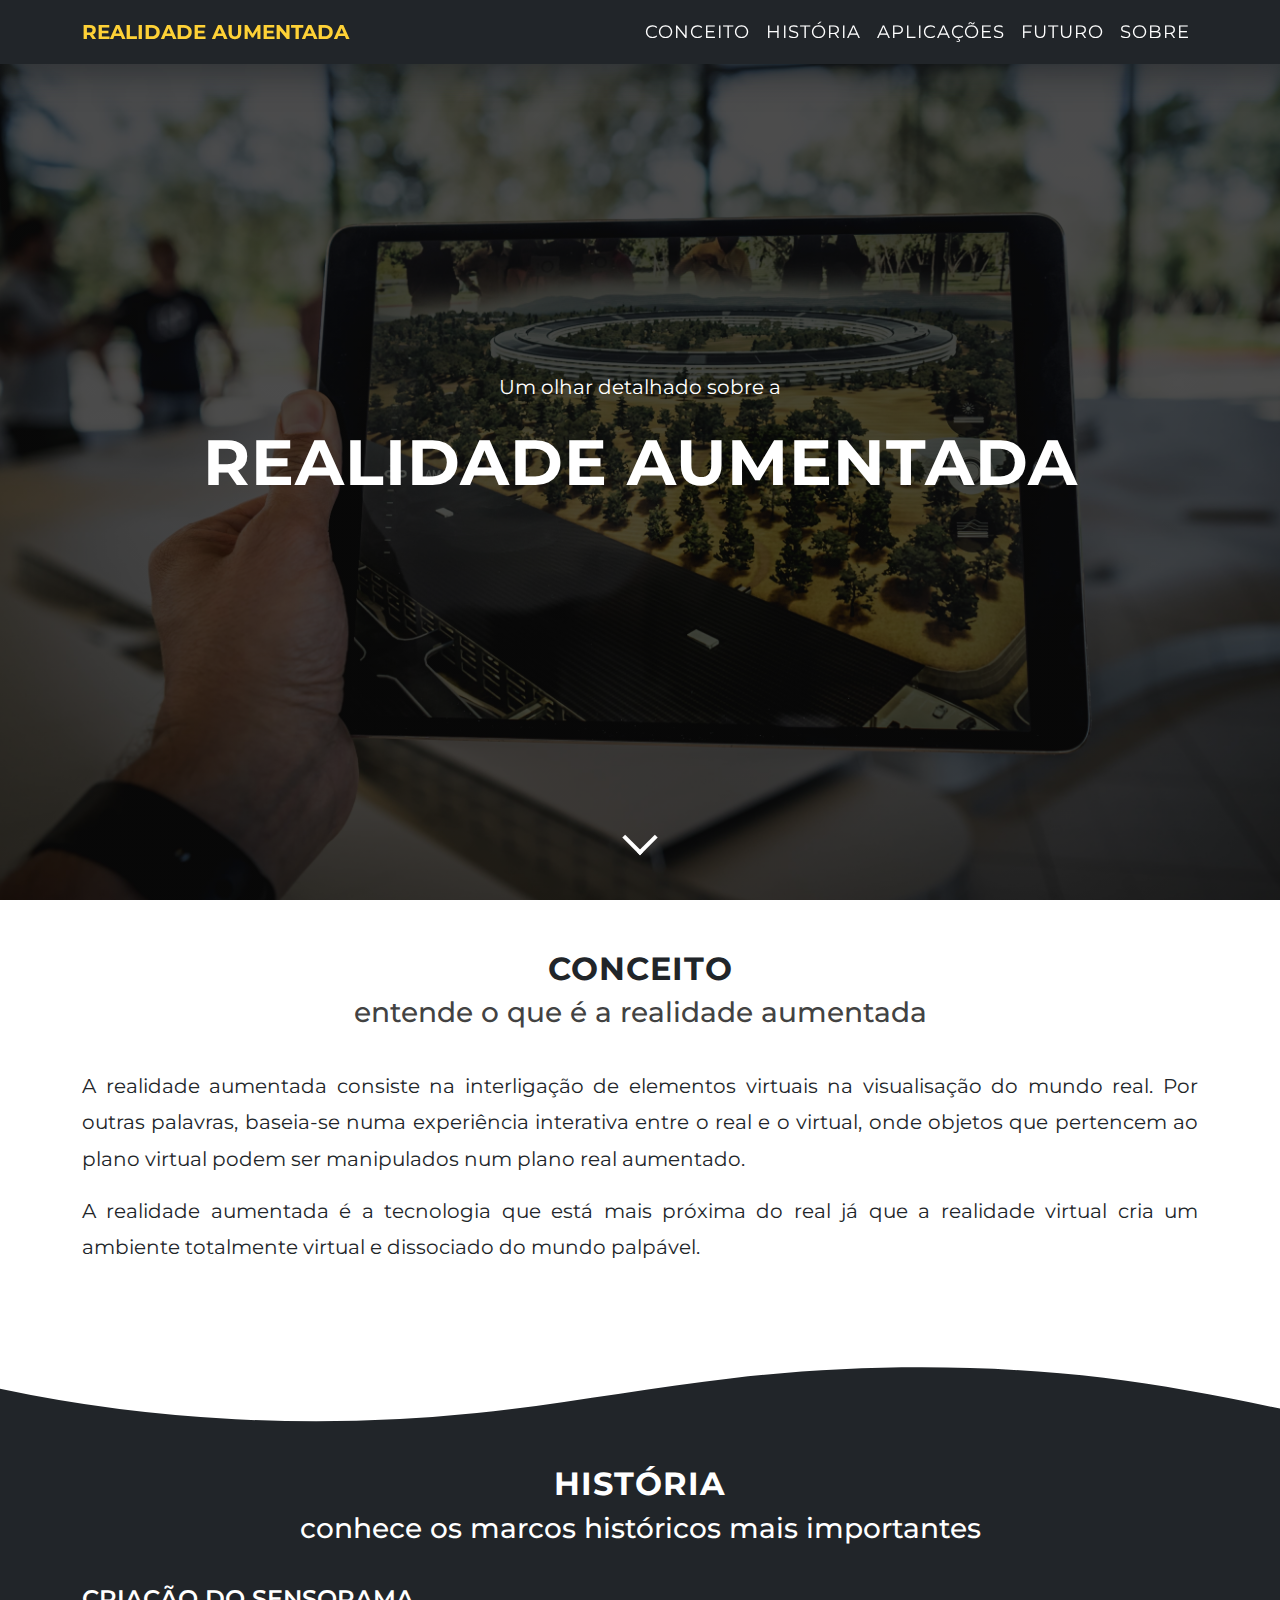
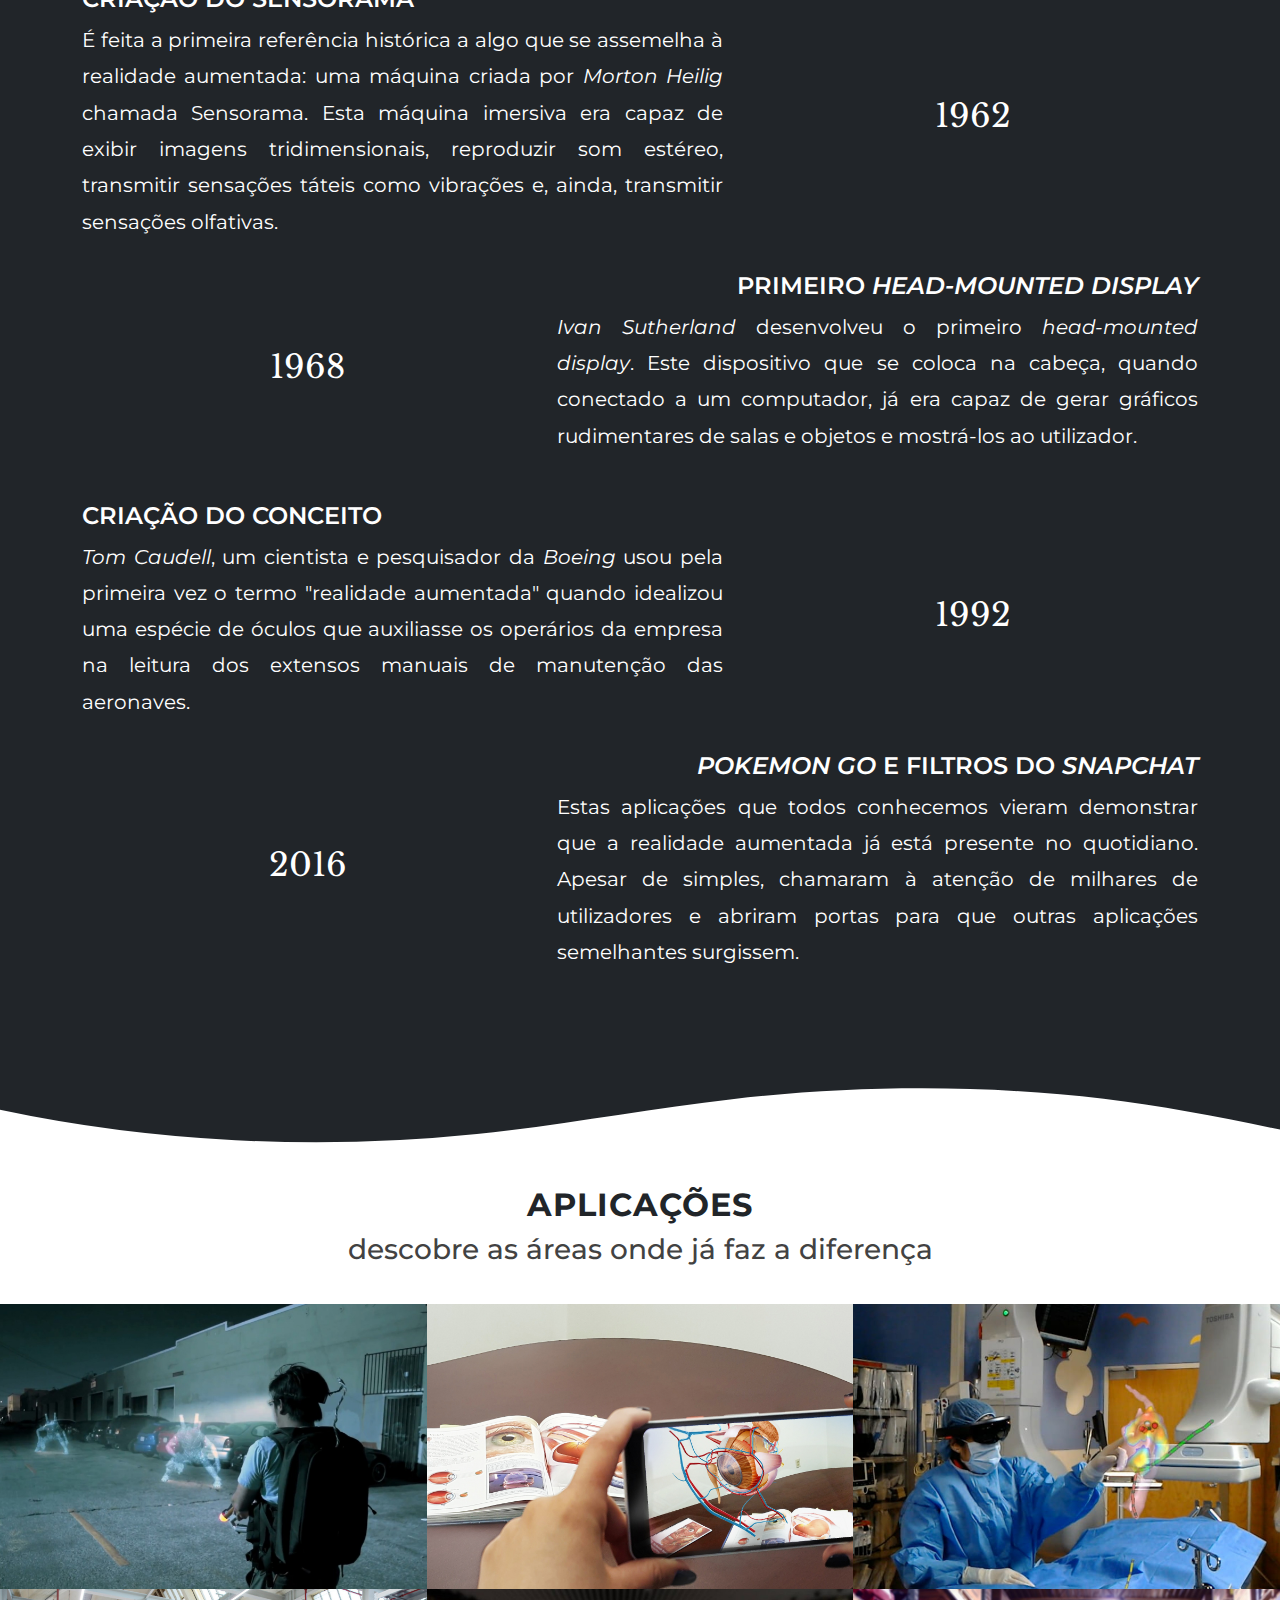
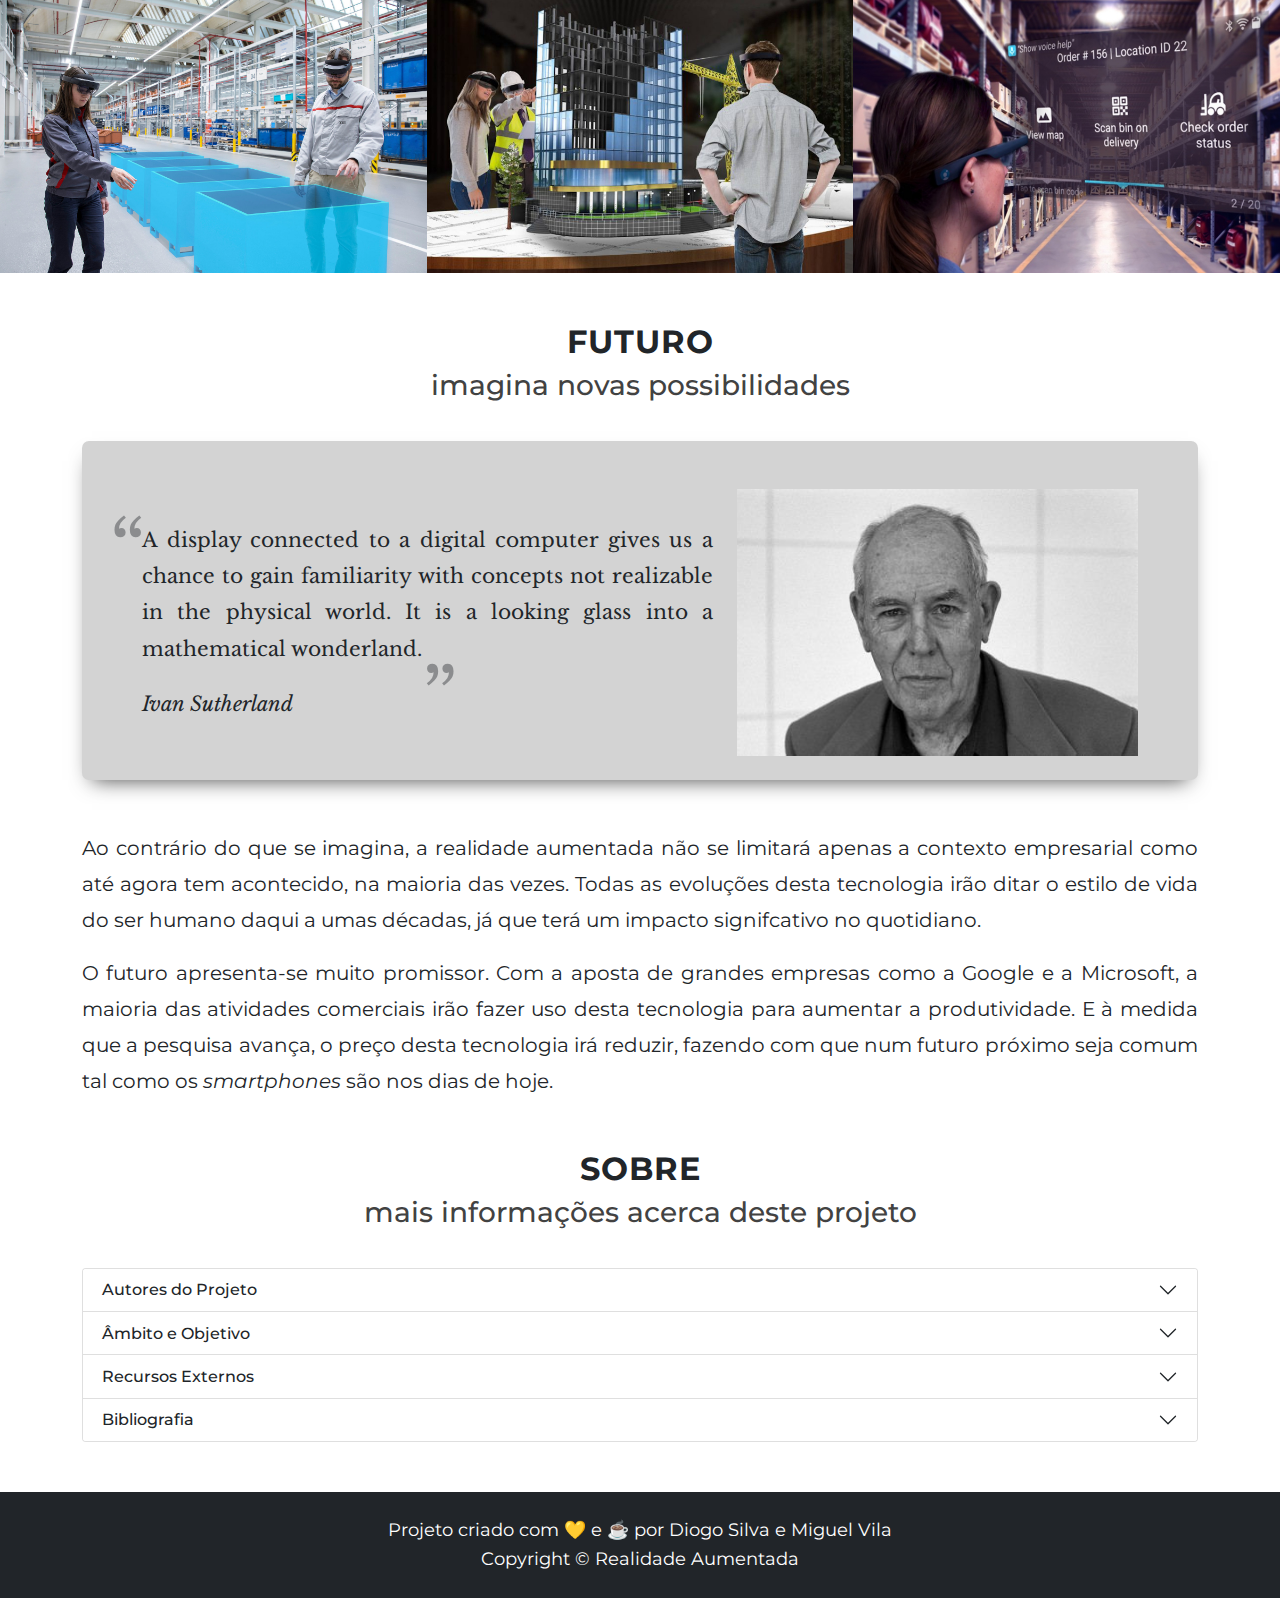
<file: index.html>
<!DOCTYPE html>
<html lang="pt-PT">
  <head>
    <!-- Meta Tags Necessárias -->
    <meta charset="UTF-8" />
    <meta name="viewport" content="width=device-width, initial-scale=1" />
    <!-- CSS do Bootstrap -->
    <link rel="stylesheet" href="./css/bootstrap.min.css" />
    <!-- CSS Personalizado -->
    <link rel="stylesheet" href="./css/style.css" />
    <!-- JS Personalizado -->
    <script src="./js/navbar.js"></script>
    <!-- Favicon -->
    <link rel="icon" type="image/x-icon" href="./img/favicon.svg">
    <title>Realidade Aumentada</title>
  </head>
  <body data-bs-spy="scroll" data-bs-offset="200" data-bs-target=".navbar">
    <!-- Barra de Navegação -->
    <nav class="navbar navbar-expand-lg navbar-dark bg-dark fixed-top">
      <div class="container nav-cont">
        <a class="navbar-brand" href="#topo" onclick="esconder(false)">Realidade Aumentada</a>
        <button id="toggler" class="navbar-toggler collapsed" type="button" data-bs-toggle="collapse"
          data-bs-target="#navbarNav" aria-controls="navbarNav" aria-expanded="false"
          aria-label="Toggle navigation">
        <span class="navbar-toggler-icon"></span>
        </button>
        <div class="collapse navbar-collapse" id="navbarNav">
          <ul class="navbar-nav ms-auto">
            <li class="nav-item">
              <a class="nav-link" href="#conceito" onclick="esconder()">Conceito</a>
            </li>
            <li class="nav-item">
              <a class="nav-link" href="#historia" onclick="esconder()">História</a>
            </li>
            <li class="nav-item">
              <a class="nav-link" href="#aplicacoes" onclick="esconder()">Aplicações</a>
            </li>
            <li class="nav-item">
              <a class="nav-link" href="#futuro" onclick="esconder()">Futuro</a>
            </li>
            <li class="nav-item">
              <a class="nav-link" href="#sobre" onclick="esconder()">Sobre</a>
            </li>
          </ul>
        </div>
      </div>
    </nav>
    <!-- Header -->
    <header id="topo">
      <div class="container text-center">
        <div class="row justify-content-center">
          <div class="col-md-10">
            <p class="paragraph-light">Um olhar detalhado sobre a</p>
            <h1 class="title1-light display-3">Realidade Aumentada</h1>
            <a class="btn-scrolldown" href="#conceito"></a>
          </div>
        </div>
      </div>
    </header>
    <!--Conceito-->
    <section id="conceito" class="section-space">
      <div class="title-section container">
        <h2 class="title1-dark">Conceito</h2>
        <h3 class="subtitle-dark">entende o que é a realidade aumentada</h3>
      </div>
      <div class="container">
        <p class="paragraph-dark">A realidade aumentada consiste na interligação de elementos virtuais na visualisação do mundo real. Por outras palavras, baseia-se numa experiência interativa entre o real e o virtual, onde objetos que pertencem ao plano virtual podem ser manipulados num plano real aumentado.</p>
        <p class="paragraph-dark">A realidade aumentada é a tecnologia que está mais próxima do real já que a realidade virtual cria um ambiente totalmente virtual e dissociado do mundo palpável.</p>
      </div>
      <div class="custom-divider-bottom white-to-dark">
        <svg
          data-name="Layer 1"
          xmlns="http://www.w3.org/2000/svg"
          viewBox="0 0 1200 120"
          preserveAspectRatio="none"
          >
          <path
            d="M985.66,92.83C906.67,72,823.78,31,743.84,14.19c-82.26-17.34-168.06-16.33-250.45.39-57.84,11.73-114,31.07-172,41.86A600.21,600.21,0,0,1,0,27.35V120H1200V95.8C1132.19,118.92,1055.71,111.31,985.66,92.83Z"
            class="shape-fill"
            ></path>
        </svg>
      </div>
    </section>
    <!--História-->
    <section id="historia" class="bg-dark text-light">
      <div class="title-section container">
        <h2 class="title1-light">História</h2>
        <h3 class="subtitle-light">conhece os marcos históricos mais importantes</h3>
      </div>
      <div class="container">
        <div class="history-card row">
          <div class="col-md-5 year-container order-md-2">
            <h2 class="title2-light year-text">1962</h2>
          </div>
          <div class="col-md-7 order-md-1">
            <h4 class="title2-light">Criação do Sensorama</h4>
            <p class="paragraph-light">É feita a primeira referência histórica a algo que se assemelha à realidade aumentada: uma máquina criada por <i>Morton Heilig</i> chamada Sensorama. Esta máquina imersiva era capaz de exibir imagens tridimensionais, reproduzir som estéreo, transmitir sensações táteis como vibrações e, ainda, transmitir sensações olfativas.</p>
          </div>
        </div>
        <div class="history-card-right row">
          <div class="col-md-5 year-container order-md-1">
            <h2 class="title2-light year-text">1968</h2>
          </div>
          <div class="col-md-7 order-md-2">
            <h4 class="title2-light">Primeiro <i>Head-Mounted Display</i></h4>
            <p class="paragraph-light"><i>Ivan Sutherland</i> desenvolveu o primeiro <i>head-mounted display</i>. Este dispositivo que se coloca na cabeça, quando conectado a um computador, já era capaz de gerar gráficos rudimentares de salas e objetos e mostrá-los ao utilizador.</p>
          </div>
        </div>
        <div class="history-card row">
          <div class="col-md-5 year-container order-md-2">
            <h2 class="title2-light year-text">1992</h2>
          </div>
          <div class="col-md-7 order-md-1">
            <h4 class="title2-light">Criação do conceito</h4>
            <p class="paragraph-light"><i>Tom Caudell</i>, um cientista e pesquisador da <i>Boeing</i> usou pela primeira vez o termo "realidade aumentada" quando idealizou uma espécie de óculos que auxiliasse os operários da empresa na leitura dos extensos manuais de manutenção das aeronaves.</p>
          </div>
        </div>
        <div class="history-card-right row">
          <div class="col-md-5 year-container">
            <h2 class="title2-light year-text">2016</h2>
          </div>
          <div class="col-md-7">
            <h4 class="title2-light"><i>Pokemon GO</i> e filtros do <i>Snapchat</i></h4>
            <p class="paragraph-light">Estas aplicações que todos conhecemos vieram demonstrar que a realidade aumentada já está presente no quotidiano. Apesar de simples, chamaram à atenção de milhares de utilizadores e abriram portas para que outras aplicações semelhantes surgissem.</p>
          </div>
        </div>
      </div>
      <div class="custom-divider-bottom dark-to-white">
        <svg
          data-name="Layer 1"
          xmlns="http://www.w3.org/2000/svg"
          viewBox="0 0 1200 120"
          preserveAspectRatio="none"
          >
          <path
            d="M985.66,92.83C906.67,72,823.78,31,743.84,14.19c-82.26-17.34-168.06-16.33-250.45.39-57.84,11.73-114,31.07-172,41.86A600.21,600.21,0,0,1,0,27.35V120H1200V95.8C1132.19,118.92,1055.71,111.31,985.66,92.83Z"
            class="shape-fill"
            ></path>
        </svg>
      </div>
    </section>
    <!--Aplicações-->
    <section id="aplicacoes">
      <div class="title-section container">
        <h2 class="title1-dark">Aplicações</h2>
        <h3 class="subtitle-dark">descobre as áreas onde já faz a diferença</h3>
      </div>
      <div class="row g-0 py-0">
        <div class="col-lg-4 col-sm-6">
          <div class="aplicacao">
            <img src="./img/gaming.jpg" alt="realidade aumentada utilizada na indústria dos videojogos">
            <div class="aplicacao-overlay">
              <div>
                <h4 class="title2-light">Videojogos</h4>
                <p class="paragraph-light">Os jogos são mais complexos e, mesmo com a componente virtual, promovem uma maior ligação à realidade.
                </p>
              </div>
            </div>
          </div>
        </div>
        <div class="col-lg-4 col-sm-6">
          <div class="aplicacao">
            <img src="./img/education.jpg" alt="realidade aumentada utilizada na educação">
            <div class="aplicacao-overlay">
              <div>
                <h4 class="title2-light">Educação</h4>
                <p class="paragraph-light">Atualmente é possível projetar e visualizar em detalhe modelos 3D interativos de manuais escolares.
                </p>
              </div>
            </div>
          </div>
        </div>
        <div class="col-lg-4 col-sm-6">
          <div class="aplicacao">
            <img src="./img/health.jpg" alt="realidade aumentada utilizada no ramo da súde">
            <div class="aplicacao-overlay">
              <div>
                <h4 class="title2-light">Medicina</h4>
                <p class="paragraph-light">Existe uma cirurgia em que o coração do paciente é projetado em tempo real, reduzindo os riscos para o paciente.
                </p>
              </div>
            </div>
          </div>
        </div>
        <div class="col-lg-4 col-sm-6">
          <div class="aplicacao">
            <img src="./img/engeneering.jpg" alt="realidade aumentada utilizada na engenharia">
            <div class="aplicacao-overlay">
              <div>
                <h4 class="title2-light">Engenharia</h4>
                <p class="paragraph-light">Na criação de novos produtos, visualizá-los com rigor antes de enviar para uma linha de produção é crucial.
                </p>
              </div>
            </div>
          </div>
        </div>
        <div class="col-lg-4 col-sm-6">
          <div class="aplicacao">
            <img src="./img/architecture.jpeg" alt="realidade aumentada utilizada na arquitetura">
            <div class="aplicacao-overlay">
              <div>
                <h4 class="title2-light">Arquitetura</h4>
                <p class="paragraph-light">Atualmente é possível simular imóveis na sua futura zona de construção antecipando problemas que surjam.
                </p>
              </div>
            </div>
          </div>
        </div>
        <div class="col-lg-4 col-sm-6">
          <div class="aplicacao">
            <img src="./img/logistics.jpg" alt="realidade aumentada utilizada na logística">
            <div class="aplicacao-overlay">
              <div>
                <h4 class="title2-light">Logística</h4>
                <p class="paragraph-light">Com o aumento do volume de compras, a realidade aumentada melhorou a produtividade dos operários.
                </p>
              </div>
            </div>
          </div>
        </div>
      </div>
    </section>
    <!--FUTURO-->
    <section class="section-space" id="futuro">
      <div class="title-section container">
        <h2 class="title1-dark">Futuro</h2>
        <h3 class="subtitle-dark">imagina novas possibilidades</h3>
      </div>
      <div class="container">
        <blockquote class="quote-holder row">
          <div class="col-md-7 align-self-center">
            <p class="paragraph-dark">A display connected to a digital computer gives us a chance to gain familiarity with concepts not realizable in the physical world. It is a looking glass into a mathematical wonderland.</p>
            <cite class="paragraph-dark">Ivan Sutherland</cite>
          </div>
          <img class="col-md-5" src="./img/ivan-sutherland.jpeg" alt="imagem de Ivan Sutherland">
        </blockquote>
        <div class="section-space">
          <p class="paragraph-dark">Ao contrário do que se imagina, a realidade aumentada não se limitará apenas a contexto empresarial como até agora tem acontecido, na maioria das vezes. Todas as evoluções desta tecnologia irão ditar o estilo de vida do ser humano daqui a umas décadas, já que terá um impacto signifcativo no quotidiano.</p>
          <p class="paragraph-dark">O futuro apresenta-se muito promissor. Com a aposta de grandes empresas como a Google e a Microsoft, a maioria das atividades comerciais irão fazer uso desta tecnologia para aumentar a produtividade. E à medida que a pesquisa avança, o preço desta tecnologia irá reduzir, fazendo com que num futuro próximo seja comum tal como os <i>smartphones</i> são nos dias de hoje.</p>
        </div>
      </div>
    </section>
    <!--Sobre-->
    <section id="sobre" class="section-space">
      <div class="title-section container">
        <h2 class="title1-dark">Sobre</h2>
        <h3 class="subtitle-dark">mais informações acerca deste projeto</h3>
      </div>
      <div class="container">
        <div class="accordion" id="accordionsection">
          <div class="accordion-item">
            <h2 class="accordion-header" id="headingOne"><button class="accordion-button collapsed" type="button" data-bs-toggle="collapse" data-bs-target="#collapseOne" aria-expanded="false" aria-controls="collapseOne">Autores do Projeto</button></h2>
            <div id="collapseOne" class="accordion-collapse collapse" aria-labelledby="headingOne" data-bs-parent="#accordionsection">
              <div class="accordion-body">
                <div class="row">
                  <div class="col-md-6">
                    <img class="img-circular" src="./img/diogo-lindo.jpg" alt="diogo lindo a ser lindo">
                    <h4 class="title2-dark">Diogo Silva</h4>
                    <p class="paragraph-dark secondary-text text-center">MEC:108212<br><a class="hyper-link" href="mailto:dsgps@ua.pt">dsgps@ua.pt</a></p>
                  </div>
                  <div class="col-md-6 ">
                    <img class="img-circular" src="./img/vila-lindo.jpeg" alt="Vila lindo a ser lindo">
                    <h4 class="title2-dark">Miguel Vila</h4>
                    <p class="paragraph-dark secondary-text text-center">MEC: 107276<br><a class="hyper-link" href="mailto:miguelovila@ua.pt">miguelovila@ua.pt</a></p>
                  </div>
                </div>
                <div class="row">
                  <p class="paragraph-dark">Durante este projeto houve bastante empenho pelos autores na criação deste <i>website</i> infromativo, dinâmico, responsivo e acessível a pessoas que usam <i>screen readers</i>. Para isto dedicou-se inúmeras horas de pesquisa e discussão de ideias para conseguir alcançar o resultado pretendido. Dessa forma considera-se que o envolvimento dos elementos do grupo tenha sido igual, ou seja, 50% para cada um.</p>
                </div>
              </div>
            </div>
          </div>
          <div class="accordion-item">
            <h2 class="accordion-header" id="headingTwo"><button class="accordion-button collapsed" type="button" data-bs-toggle="collapse" data-bs-target="#collapseTwo" aria-expanded="false" aria-controls="collapseTwo">Âmbito e Objetivo</button></h2>
            <div id="collapseTwo" class="accordion-collapse collapse" aria-labelledby="headingTwo" data-bs-parent="#accordionsection">
              <div class="accordion-body">
                <div class="row">
                  <div class="col-md-6">
                    <img class="img-circular" src="./img/ua-logo.jpg" alt="logótipo da unicersidade de aveiro">
                    <h4 class="title2-dark">Universidade de Aveiro</h4>
                    <p class="paragraph-dark secondary-text text-center">Instituição</p>
                  </div>
                  <div class="col-md-6 ">
                    <img class="img-circular" src="./img/logo-deti.jpg" alt="logótipo do departamento de eletrónica telecomunicações e informática da unicersidade de aveiro">
                    <h4 class="title2-dark">DETI</h4>
                    <p class="paragraph-dark secondary-text text-center">Departamento</p>
                  </div>
                </div>
                <div class="row">
                  <p class="paragraph-dark">Este <i>website</i>, realizado em fevereiro de 2022 no âmbito da unidade curricular de Introdução à Engenharia Informática do curso de Engenharia de Computadores e Informática teve por base um relatório desenvolvido na mesma disciplina disponível <a class="hyper-link" download="realtorio-realidade-virtual" href="./documento.pdf">aqui</a>.</p>
                  <p class="paragraph-dark">No desenvolvimento do projeto foi utilizada a plataforma de gestão de projetos CodeUA. O endereço do projeto nesta plataforma está disponível <a href="http://code.ua.pt/projects/infor2021-ap-g16" target="_blank" class="hyper-link">aqui</a>.</p>
                  <p class="paragraph-dark">Com este <i>website</i> pretendeu-se dar a conhecer o que é a realidade aumentada, áreas onde esta já está a ser utilizada e aquilo que se pode esperar para o futuro desta tecnologia.</p>
                </div>
              </div>
            </div>
          </div>
          <div class="accordion-item">
            <h2 class="accordion-header" id="headingThree"><button class="accordion-button collapsed" type="button" data-bs-toggle="collapse" data-bs-target="#collapseThree" aria-expanded="false" aria-controls="collapseThree">Recursos Externos</button></h2>
            <div id="collapseThree" class="accordion-collapse collapse" aria-labelledby="headingThree" data-bs-parent="#accordionsection">
              <div class="accordion-body">
                <h5 class="title2-dark">Imagens</h5>
                <p class="paragraph-dark secondary-text">As imagens utilizadas neste projeto estão de acordo com as políticas de diretos de autor e de <i>fair use</i> por se tratar de um projeto escolar para fins únicamente educacionais.</p>
                <ul class="ul-imagens">
                  <li>
                    <p class="paragraph-dark">Foto de <a href="https://unsplash.com/photos/87oz2SoV9Ug" target="_blank" class="hyper-link">Patrick Schneider</a></p>
                  </li>
                  <li>
                    <p class="paragraph-dark">Foto de <a href="https://www.youtube.com/watch?v=Z-FRb8CZ__I" target="_blank" class="hyper-link">Freddie Wong</a></p>
                  </li>
                  <li>
                    <p class="paragraph-dark">Foto de <a href="https://www.visiblebody.com/blog/a-beginners-guide-to-augmented-reality-in-the-classroom" target="_blank" class="hyper-link">The Human Anatomy Atlas App</a></p>
                  </li>
                  <li>
                    <p class="paragraph-dark">Foto de <a href="https://engineering.wustl.edu/news/2020/WashU-developed-holograms-help-physicians-during-cardiac-procedure.html" target="_blank" class="hyper-link">The McKelvey School of Engineering</a></p>
                  </li>
                  <li>
                    <p class="paragraph-dark">Foto de <a href="https://www.audi-mediacenter.com/de/pressemitteilungen/audi-steigert-effizienz-in-der-logistikplanung-durch-augmented-reality-13441" target="_blank" class="hyper-link">AUDI AG</a></p>
                  </li>
                  <li>
                    <p class="paragraph-dark">Foto de <a href="https://www.constrobazaar.com/blog/futuristic-technologies-that-are-changing-the-construction-industry/virtual-reality/" target="_blank" class="hyper-link">ConstroBazaar</a></p>
                  </li>
                  <li>
                    <p class="paragraph-dark">Foto de <a href="https://www.pinterest.fr/pin/247416573265286610/" target="_blank" class="hyper-link">Multimac Srl</a></p>
                  </li>
                  <li>
                    <p class="paragraph-dark">Foto de <a href="https://www.coe.utah.edu/2018/02/26/ivan-sutherland-honored/" target="_blank" class="hyper-link">University of Utah</a></p>
                  </li>
                </ul>
                <h5 class="title2-dark">Bibliotecas Externas</h5>
                <ul>
                  <li>
                    <p class="paragraph-dark">Bootstrap v5.1.3</p>
                  </li>
                </ul>
                <h5 class="title2-dark">Temas</h5>
                <p class="paragraph-dark secondary-text">Todas as personalizações visuais (esquema de página, palete de cores, etc...) foram feitas de raíz pelos autores, inclusive a alteração do comportamento da barra de navegação.</p>
              </div>
            </div>
          </div>
          <div class="accordion-item">
            <h2 class="accordion-header" id="headingFour"><button class="accordion-button collapsed" type="button" data-bs-toggle="collapse" data-bs-target="#collapseFour" aria-expanded="false" aria-controls="collapseThree">Bibliografia</button></h2>
            <div id="collapseFour" class="accordion-collapse collapse" aria-labelledby="headingFour" data-bs-parent="#accordionsection">
              <div class="accordion-body">
                <ol>
                  <li>
                    <p class="paragraph-dark">I. E. Sutherland, The Ultimate Display. 1965, pp. 506-508</p>
                  </li>
                  <li>
                    <p class="paragraph-dark"><a href="https://ccg.pt/realidade-aumentada-aplicabilidade/" target="_blank" class="hyper-link">N. Sousa e Ccg, Realidade Aumentada: Foi um Longo Percurso até à sua aplicabilidade industrial!, abr. de 2018.</a></p>
                  </li>
                  <li>
                    <p class="paragraph-dark"><a href="https://www.vrs.org.uk/virtual-reality/history.html" target="_blank" class="hyper-link"><i>History of virtual reality</i>, jan. de 2020.</a></p>
                  </li>
                  <li>
                    <p class="paragraph-dark"><a href="https://translationalsciencebenefits.wustl.edu/using-3d-holograms-to-treat-cardiac-arrhythmia/" target="_blank" class="hyper-link">T. staff, <i>Using 3D holograms to treat cardiac arrhythmia</i>, abr. de 2021.</a></p>
                  </li>
                  <li>
                    <p class="paragraph-dark"><a href="https://elearningindustry.com/augmented-reality-in-education-staggering-insight-into-future" target="_blank" class="hyper-link">S. Sinha, <i>Augmented reality in education: A staggering insight into the future</i>, mai. de 2021.</a></p>
                  </li>
                  <li>
                    <p class="paragraph-dark"><a href="https://www.aviationbusinessnews.com/mro/technology-in-action-how-virtual-and-augmented-reality-are-boosting-mro-and-logistics/" target="_blank" class="hyper-link">M. Mo o dy, <i>Technology in action: How virtual and augmented reality are boosting MRO and Logistics</i>, dez. de 2020.</a></p>
                  </li>
                  <li>
                    <p class="paragraph-dark"><a href="https://www.theverge.com/2019/2/24/18235460/microsoft-hololens-2-price-specs-mixed-reality-ar-vr-business-work-features-mwc-2019" target="_blank" class="hyper-link">D. Bohn, <i>Microsofts HoloLens 2: a $3,500 mixed reality headset</i>, fev de 2019.</a></p>
                  </li>
                </ol>
              </div>
            </div>
          </div>
        </div>
      </div>
    </section>
    <footer id="sticky-footer" class="flex-shrink-0 py-4 bg-dark section-space">
      <div class="container text-center">
        <p class="normal footer-text paragraph-light secondary-text text-center footer-text">Projeto criado com &#128155; e &#9749; por Diogo Silva e Miguel Vila<br>Copyright &copy; Realidade Aumentada</p>
        <p class="easteregg footer-text paragraph-light secondary-text text-center footer-text">Projeto criado com &#128155; e &#127866; por Diogo Silva e Miguel Vila<br>Copyright &copy; Realidade Aumentada</p>
      </div>
    </footer>
    <!-- JavaScript do Bootstrap -->
    <script src="./js/bootstrap.bundle.min.js"></script>
  </body>
</html>
</file>
<file: css/style.css>
@import url("https://fonts.googleapis.com/css2?family=Montserrat:wght@400;500;600;700&display=swap");
@import url('https://fonts.googleapis.com/css2?family=Libre+Baskerville&display=swap');

/* Estilos Gerais */

html {
  scroll-padding-top: 100px;
}

body {
  line-height: 1.8;
  font-size: 140%;
  font-family: "Montserrat", sans-serif;
  user-select: none;
  color: #212529;
}

.section-space {
  margin-top: 50px;
}

a {
  font-weight: 700;
  transition: all 0.4s ease;
  text-decoration: none;
}

.title1-dark {
  text-transform: uppercase;
  color: #212529;
  font-weight: 700;
  letter-spacing: 1px;
}

.title1-light {
  text-transform: uppercase;
  color: #ffffff;
  font-weight: 700;
  letter-spacing: 1px;
}

.title2-dark {
  text-transform: uppercase;
  color: #212529;
  font-weight: 600;
}

.title2-light {
  text-transform: uppercase;
  font-weight: 600;
  color: #ffffff;
}

.subtitle-dark {
  color: #424242;
  text-align: center;
}

.subtitle-light {
  color: #ffffff;
  text-align: center;
}

.paragraph-dark {
  color: #212529;
  text-align: justify;
  font-size: 90%;
}

.paragraph-light {
  color: #ffffff;
  text-align: justify;
  font-size: 90%;
}

.secondary-text {
  font-size: 80%;
  line-height: normal;
}

img {
  width: 100%;
}

.title-section {
  display: flex;
  flex-direction: column;
  align-items: center;
  margin-bottom: 30px;
}


/* Estilos da Navbar */

.navbar {
  box-shadow: 0 2px 30px 10px #2125298f;
}

.navbar .navbar-brand {
  text-transform: uppercase;
  color: #fed136;
}

.navbar .navbar-brand:hover {
  color: #caa82a;
}

.navbar .navbar-brand:focus {
  color: #fed136;
}

.navbar .navbar-nav .nav-link {
  color: #ffffff;
  font-weight: 400;
  font-size: 80%;
  text-transform: uppercase;
  letter-spacing: 1px;
}

.navbar .navbar-nav .nav-link:hover {
  color: #fed136;
}

.navbar .navbar-nav .nav-link:focus {
  color: #fed136;
}

.navbar .navbar-nav .nav-link.active {
  color: #fed136;
}

.navbar .navbar-toggler {
  color: transparent;
  border: 1px solid #212529;
  transition: border 0.2s ease-in-out;
}

.navbar .navbar-toggler:hover {
  border: 1px solid #fed136;
}


/* Estilos do Header */

header {
  background: linear-gradient(rgba(0, 0, 0, 0.7), rgba(0, 0, 0, 0.7)), url(../img/fundo_html.jpg);
  min-height: 100vh;
  background-size: cover;
  background-position: center;
  background-attachment: fixed;
  display: flex;
  align-items: center;
  justify-content: center;
}

header h1 {
  margin-bottom: 3rem;
}

header .paragraph-light {
  max-width: 550px;
  margin: 18px auto;
  text-align: center;
}

.btn-scrolldown {
  position: absolute;
  bottom: 50px;
  left: 50%;
  transform: translateX(-50%) rotate(45deg);
  border: 4px solid #ffffff;
  height: 25px;
  width: 25px;
  border-left: transparent;
  border-top: transparent;
  animation: down 1s ease-in-out infinite alternate;
}

.btn-scrolldown:hover {
  border-color: #fed136;
}

@keyframes down {
  0% {
    transform: translateY(0) rotate(45deg);
  }
  100% {
    transform: translateY(-20px) rotate(45deg);
  }
}


/* Estilos das Aplicações */

.aplicacao {
  overflow: hidden;
  position: relative;
  background-color: #212529;
}

.aplicacao h4 {
  text-align: center;
}

.aplicacao p {
  text-align: center;
  font-size: 85%;
  line-height: normal;
}

.aplicacao img,
.aplicacao .aplicacao-overlay {
  transform: scale(1.01);
  transition: all 0.4s ease-in-out;
}

.aplicacao-overlay {
  position: absolute;
  top: 0;
  left: 0;
  width: 100%;
  height: 100%;
  background-color: rgba(0, 0, 0, 0.7);
  display: flex;
  align-items: center;
  justify-content: center;
  padding: 30px;
  opacity: 0;
}

@media only screen and (min-width: 992px) {
  .aplicacao:hover .aplicacao-overlay {
    opacity: 1;
  }
  .aplicacao:hover img {
    transform: scale(1.11);
  }
}

@media only screen and (max-width: 991px) {
  .aplicacao .aplicacao-overlay {
    opacity: 1;
  }
}


/* História */

.custom-divider-bottom {
  width: 100%;
  overflow: hidden;
  line-height: 0;
  margin-top: 100px;
  transform: translateY(1px);
}

.custom-divider-bottom svg {
  position: relative;
  display: block;
  width: calc(139% + 1.3px);
  height: 100px;
}

.dark-to-white .shape-fill {
  fill: #ffffff;
}

.white-to-dark .shape-fill {
  fill: #212529;
}

.history-card {
  margin-top: 2rem;
  margin-bottom: 1rem;
}

.history-card-right {
  text-align: right;
}

.year-container {
  display: flex;
  align-items: center;
  justify-content: center;
}

.year-text {
  font-family: 'Libre Baskerville', serif;
  font-weight: 400;
  display: block;
  text-align: center;
}

@media only screen and (max-width: 768px) {
  .history-card-right,
  .history-card {
    text-align: center;
  }
}


/* Futuro */

.quote-holder {
  font-family: 'Libre Baskerville', serif;
  margin-left: 1rem;
  margin-right: 1rem;
  margin-bottom: 3rem;
  background-color: #d3d3d3;
  padding: 3rem 3rem 1.5rem 3rem;
  box-shadow: 0 10px 20px -10px #000000bb;
  border-radius: 7px;
}

blockquote p::before,
blockquote p::after {
  content: "“";
  font-size: 5rem;
  position: absolute;
  opacity: 0.4;
}

blockquote p::before {
  margin: -2.5rem 0 0 -2rem;
}

blockquote p::after {
  transform: rotate(180deg);
  margin: -3.5rem 0 0 0rem;
}

@media only screen and (min-width: 768px) {
  .quote-holder {
    margin-left: 0rem;
    margin-right: 0rem;
  }
}

@media (min-width:768px) and (max-width:992px) {
  .quote-holder img {
    content: url('../img/ivan-sutherland_squared.jpeg');
  }
}


/* Sobre */

#sobre .col-md-6 {
  display: flex;
  flex-direction: column;
  align-items: center;
}

.hyper-link {
  font-weight: 500;
  color: #212529;
}

.hyper-link:hover {
  color: #8B8C8E;
}

.img-circular {
  width: 200px;
  height: 200px;
  display: block;
  border-radius: 100px;
  margin-bottom: 1rem;
}

@media only screen and (min-width: 1200px) {
  .ul-imagens {
    columns: 2;
  }
}

.accordion-button:not(.collapsed) {
  color: #212529;
  background-color: #d3d3d3;
}

.accordion-button {
  padding: 0.7rem 1.2rem;
  font-weight: 500;
  border-style: none;
}

.accordion-button:after {
  background-image: url("data:image/svg+xml,<svg xmlns='http://www.w3.org/2000/svg' viewBox='0 0 16 16' fill='%23212529'><path fill-rule='evenodd' d='M1.646 4.646a.5.5 0 0 1 .708 0L8 10.293l5.646-5.647a.5.5 0 0 1 .708.708l-6 6a.5.5 0 0 1-.708 0l-6-6a.5.5 0 0 1 0-.708z'/></svg>") !important;
}

.accordion-button:hover {
  background-color: #d3d3d3;
}

.accordion-button:focus {
  box-shadow: none !important;
}

.accordion-button:active {
  outline: none !important;
  background-color: #d3d3d3;
  box-shadow: none !important;
}


/* Footer */

footer {
  display: flex;
  flex-direction: column;
  align-items: center;
  justify-content: center;
}

.footer-text {
  margin: 0px;
  line-height: 1.6;
}

a {
  font-weight: 700;
  transition: all 0.4s ease;
  text-decoration: none;
}

.easteregg {
  display: none;
}

footer:hover .normal {
  display: none;
}

footer:hover .easteregg {
  display: block;
}
</file>
